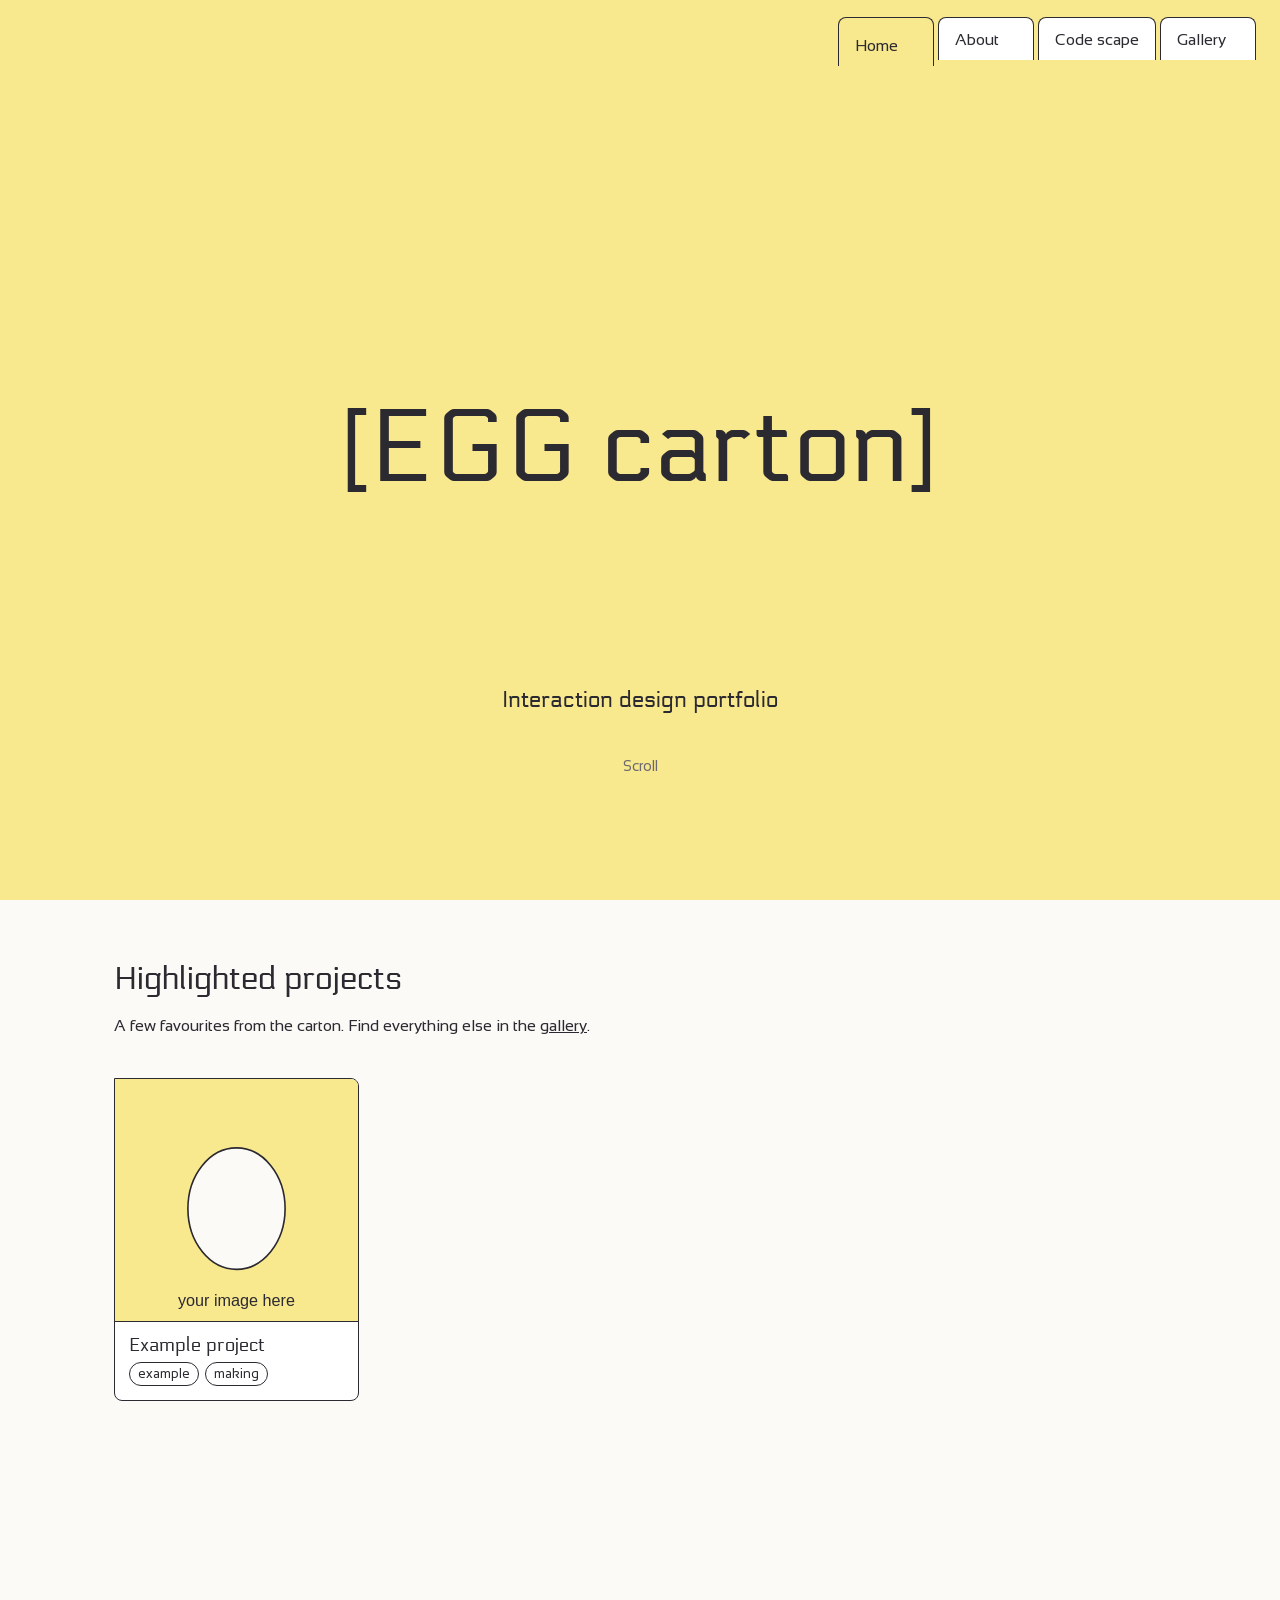
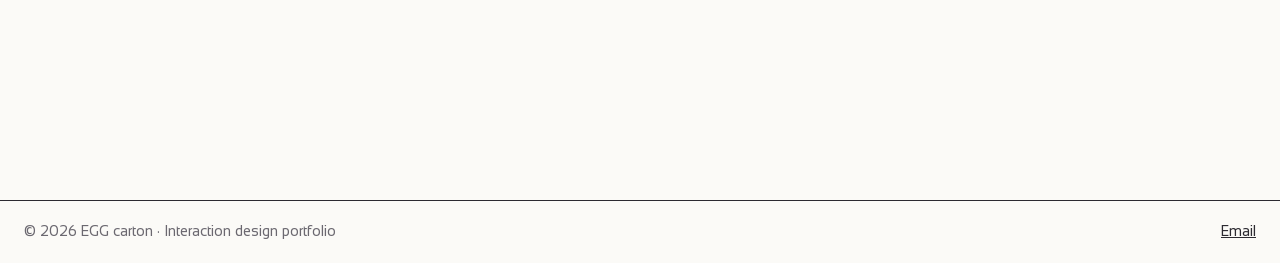
<file: index.html>
<!doctype html>
<html lang="en">
  <head>
    <meta charset="UTF-8" />
    <meta name="viewport" content="width=device-width, initial-scale=1.0" />
    <title>EGG carton</title>
    <link rel="icon" type="image/png" href="images/favicon.png" />
    <link rel="stylesheet" href="css/base.css" />
    <link rel="stylesheet" href="css/nav.css" />
    <link rel="stylesheet" href="css/cards.css" />
    <link rel="stylesheet" href="css/landing.css" />
  </head>
  <body class="landing">
    <header>
      <a class="logo" href="./index.html">[EGG carton]</a>
      <nav aria-label="Pages">
        <ul>
          <li class="home"><a href="./index.html" aria-current="page">Home</a></li>
          <li class="about"><a href="./about.html">About</a></li>
          <li class="code"><a href="./codescape.html">Code scape</a></li>
          <li class="gallery"><a href="./gallery.html">Gallery</a></li>
        </ul>
      </nav>
    </header>

    <!-- intro graphic: the logo starts big in the middle and shrinks into the header as you scroll -->
    <section class="hero" aria-label="Introduction">
      <p class="hero-tagline">Interaction design portfolio</p>
      <p class="hero-hint">Scroll</p>
    </section>

    <main>
      <section class="page-intro">
        <h2>Highlighted projects</h2>
        <p>
          A few favourites from the carton. Find everything else in the
          <a href="./gallery.html">gallery</a>.
        </p>
      </section>

      <!-- filled by js/landing.js with projects marked  featured: true -->
      <div class="card-grid" id="featured"></div>
    </main>

    <footer>
      <span>&copy; 2026 EGG carton &middot; Interaction design portfolio</span>
      <a href="mailto:geldeneg@gmail.com">Email</a>
    </footer>
    <script src="content/projects.js"></script>
    <script src="js/cards.js"></script>
    <script src="js/lightbox.js"></script>
    <script src="js/landing.js"></script>
  </body>
</html>
</file>
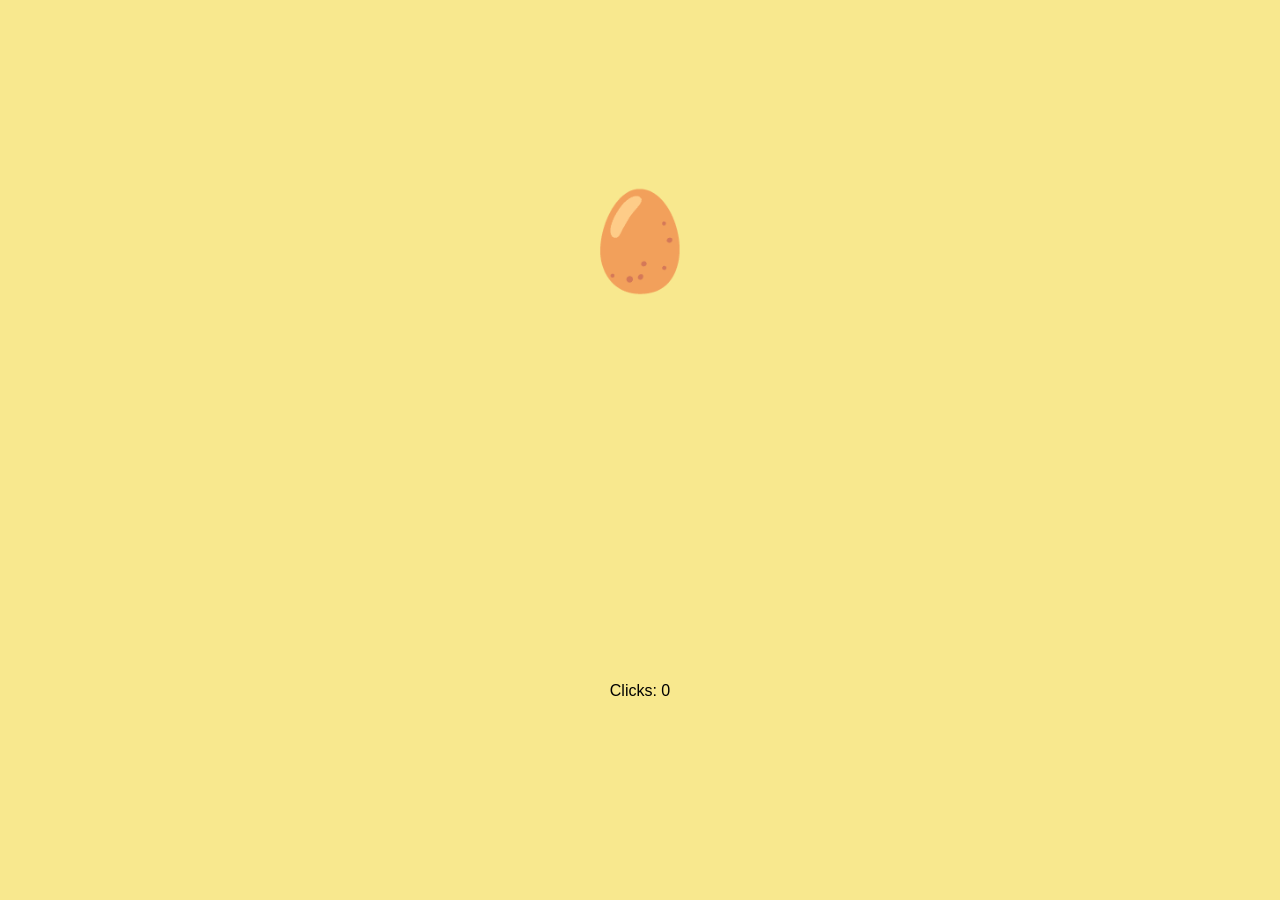
<file: codescape/example/index.html>
<!doctype html>
<html lang="en">
  <head>
    <meta charset="UTF-8" />
    <meta name="viewport" content="width=device-width, initial-scale=1.0" />
    <title>Example code toy</title>
    <link rel="stylesheet" href="style.css" />
  </head>
  <body>
    <!-- EXAMPLE: each code project lives in its own folder in codescape/ -->
    <button id="egg" type="button">🥚</button>
    <p>Clicks: <span id="count">0</span></p>
    <script src="script.js"></script>
  </body>
</html>
</file>
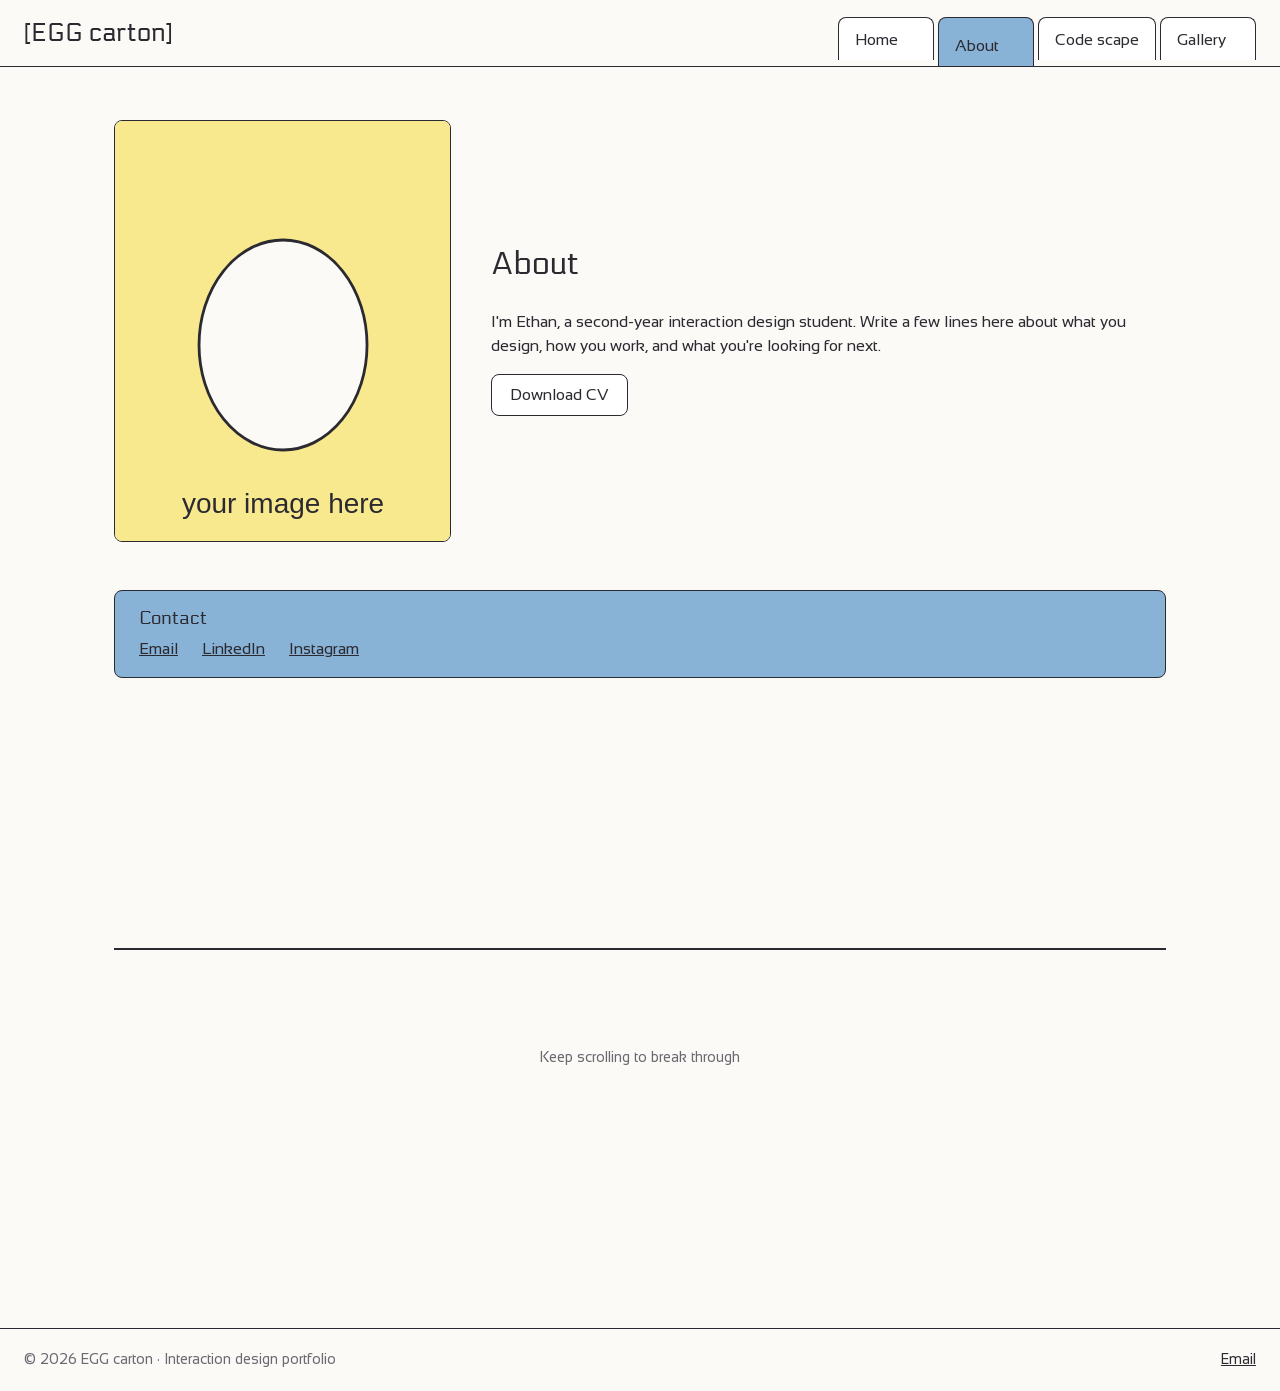
<file: about.html>
<!doctype html>
<html lang="en">
  <head>
    <meta charset="UTF-8" />
    <meta name="viewport" content="width=device-width, initial-scale=1.0" />
    <title>About | EGG carton</title>
    <link rel="icon" type="image/png" href="images/favicon.png" />
    <link rel="stylesheet" href="css/base.css" />
    <link rel="stylesheet" href="css/nav.css" />
    <link rel="stylesheet" href="css/cards.css" />
    <link rel="stylesheet" href="css/about.css" />
  </head>
  <body>
    <header>
      <a class="logo" href="./index.html">[EGG carton]</a>
      <nav aria-label="Pages">
        <ul>
          <li class="home"><a href="./index.html">Home</a></li>
          <li class="about"><a href="./about.html" aria-current="page">About</a></li>
          <li class="code"><a href="./codescape.html">Code scape</a></li>
          <li class="gallery"><a href="./gallery.html">Gallery</a></li>
        </ul>
      </nav>
    </header>
    <main>
      <section class="about-me">
        <!-- add a photo of yourself: images/me.jpg -->
        <img class="portrait" src="images/projects/example/cover.svg" alt="Portrait" />
        <div>
          <h2>About</h2>
          <p>
            I'm Ethan, a second-year interaction design student. Write a few
            lines here about what you design, how you work, and what you're
            looking for next.
          </p>
          <a class="btn" href="cv/CV.pdf" download>Download CV</a>
        </div>
      </section>

      <section class="contact" aria-label="Contact">
        <h3>Contact</h3>
        <ul>
          <li><a href="mailto:geldeneg@gmail.com">Email</a></li>
          <li><a href="https://www.linkedin.com/in/ethan-geldenhuys-aaa3a425a/">LinkedIn</a></li>
          <!-- add your project Instagram link here -->
          <li><a href="#">Instagram</a></li>
        </ul>
      </section>

      <!-- the wall: keep scrolling (or click it) to break through to the hobby section -->
      <div class="barrier" id="barrier" role="button" tabindex="0" aria-controls="hobby" aria-expanded="false">
        <svg class="crack" viewBox="0 0 400 120" aria-hidden="true">
          <path pathLength="1" d="M200 0 L190 30 L215 55 L195 80 L205 120" />
          <path pathLength="1" d="M190 30 L150 45 L120 40" />
          <path pathLength="1" d="M215 55 L260 60 L290 85" />
          <path pathLength="1" d="M195 80 L160 95 L140 120" />
        </svg>
        <p class="barrier-label">Keep scrolling to break through</p>
      </div>

      <section class="hobby" id="hobby" hidden>
        <h2>Off the clock</h2>
        <p>Scale models and miniatures: where I learned to make things with my hands.</p>

        <!-- before & after slider: set the photos at the bottom of content/projects.js -->
        <div class="before-after">
          <div class="ba-frame" id="ba-frame" tabindex="0" aria-label="Before and after comparison. Use the arrow keys to move the line.">
            <img id="ba-before" alt="Before" />
            <div class="ba-after" id="ba-after"><img id="ba-after-img" alt="After" /></div>
            <div class="ba-line" id="ba-line"></div>
          </div>
          <div>
            <h3 id="ba-title"></h3>
            <p id="ba-text"></p>
          </div>
        </div>

        <!-- filled by js/about.js with projects marked  hobby: true -->
        <div class="card-grid" id="hobby-grid"></div>
      </section>
    </main>

    <footer>
      <span>&copy; 2026 EGG carton &middot; Interaction design portfolio</span>
      <a href="mailto:geldeneg@gmail.com">Email</a>
    </footer>
    <script src="content/projects.js"></script>
    <script src="js/cards.js"></script>
    <script src="js/lightbox.js"></script>
    <script src="js/before-after.js"></script>
    <script src="js/breakthrough.js"></script>
    <script src="js/about.js"></script>
  </body>
</html>
</file>
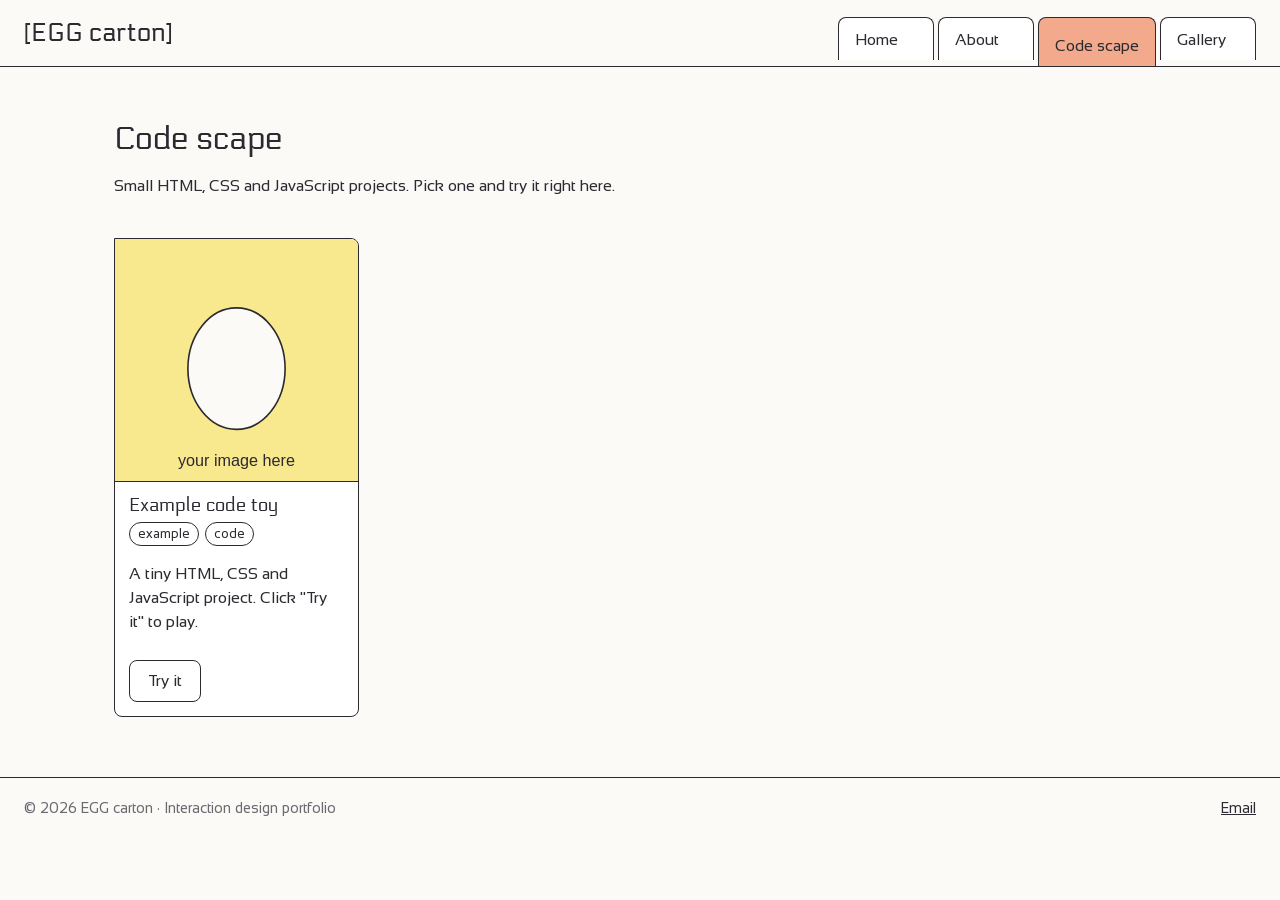
<file: codescape.html>
<!doctype html>
<html lang="en">
  <head>
    <meta charset="UTF-8" />
    <meta name="viewport" content="width=device-width, initial-scale=1.0" />
    <title>Code scape | EGG carton</title>
    <link rel="icon" type="image/png" href="images/favicon.png" />
    <link rel="stylesheet" href="css/base.css" />
    <link rel="stylesheet" href="css/nav.css" />
    <link rel="stylesheet" href="css/cards.css" />
    <link rel="stylesheet" href="css/codescape.css" />
  </head>
  <body>
    <header>
      <a class="logo" href="./index.html">[EGG carton]</a>
      <nav aria-label="Pages">
        <ul>
          <li class="home"><a href="./index.html">Home</a></li>
          <li class="about"><a href="./about.html">About</a></li>
          <li class="code"><a href="./codescape.html" aria-current="page">Code scape</a></li>
          <li class="gallery"><a href="./gallery.html">Gallery</a></li>
        </ul>
      </nav>
    </header>
    <main>
      <section class="page-intro">
        <h2>Code scape</h2>
        <p>Small HTML, CSS and JavaScript projects. Pick one and try it right here.</p>
      </section>

      <!-- filled by js/codescape.js with projects that have a  play  link -->
      <div class="card-grid" id="code-grid"></div>
    </main>

    <!-- the player: shows a code project inside the page -->
    <div class="player" id="player" role="dialog" aria-modal="true" aria-labelledby="player-title">
      <div class="player-bar">
        <h2 id="player-title"></h2>
        <a class="btn" id="player-open" target="_blank">Open in new tab</a>
        <button class="btn" id="player-close" type="button">Close</button>
      </div>
      <iframe id="player-frame" title="Code project"></iframe>
    </div>

    <footer>
      <span>&copy; 2026 EGG carton &middot; Interaction design portfolio</span>
      <a href="mailto:geldeneg@gmail.com">Email</a>
    </footer>
    <script src="content/projects.js"></script>
    <script src="js/cards.js"></script>
    <script src="js/codescape.js"></script>
  </body>
</html>
</file>
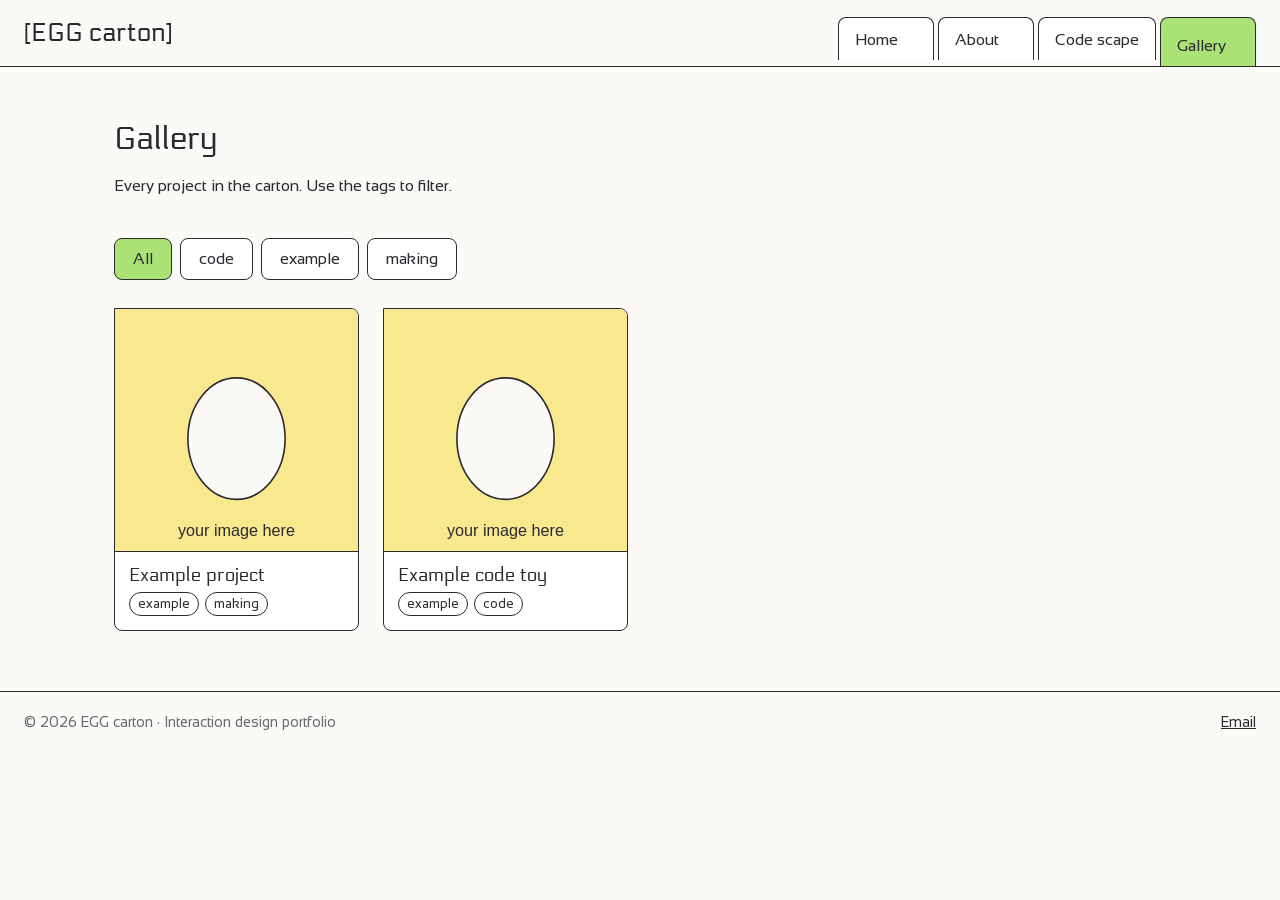
<file: gallery.html>
<!doctype html>
<html lang="en">
  <head>
    <meta charset="UTF-8" />
    <meta name="viewport" content="width=device-width, initial-scale=1.0" />
    <title>Gallery | EGG carton</title>
    <link rel="icon" type="image/png" href="images/favicon.png" />
    <link rel="stylesheet" href="css/base.css" />
    <link rel="stylesheet" href="css/nav.css" />
    <link rel="stylesheet" href="css/cards.css" />
    <link rel="stylesheet" href="css/gallery.css" />
  </head>
  <body>
    <header>
      <a class="logo" href="./index.html">[EGG carton]</a>
      <nav aria-label="Pages">
        <ul>
          <li class="home"><a href="./index.html">Home</a></li>
          <li class="about"><a href="./about.html">About</a></li>
          <li class="code"><a href="./codescape.html">Code scape</a></li>
          <li class="gallery"><a href="./gallery.html" aria-current="page">Gallery</a></li>
        </ul>
      </nav>
    </header>
    <main>
      <section class="page-intro">
        <h2>Gallery</h2>
        <p>Every project in the carton. Use the tags to filter.</p>
      </section>

      <!-- filled by js/gallery.js: one button per tag used in content/projects.js -->
      <div class="filters" id="filters" role="group" aria-label="Filter by tag"></div>

      <div class="card-grid" id="gallery-grid"></div>
    </main>

    <footer>
      <span>&copy; 2026 EGG carton &middot; Interaction design portfolio</span>
      <a href="mailto:geldeneg@gmail.com">Email</a>
    </footer>
    <script src="content/projects.js"></script>
    <script src="js/cards.js"></script>
    <script src="js/lightbox.js"></script>
    <script src="js/gallery.js"></script>
  </body>
</html>
</file>
<file: css/base.css>
/* base.css: fonts, colours and plain text styles used on every page */
@import url("https://fonts.googleapis.com/css2?family=Electrolize&family=Sansation:wght@300;400;700&display=swap");

:root {
  --title-font: "Electrolize", sans-serif;
  --text-font: "Sansation", sans-serif;

  --ink: #2c2a31;
  --ink-soft: #6b6870;
  --paper: #fbfaf7;
  --line: #2c2a31;

  /* one colour per page tab */
  --home-colour: #f8e88e;
  --about-colour: #88b3d7;
  --code-colour: #f2a98c;
  --gallery-colour: #abe275;

  --accent: #ffbe46; /* hover / highlight colour */
  --radius: 8px;
}

* {
  box-sizing: border-box;
}

body {
  margin: 0;
  font-family: var(--text-font);
  color: var(--ink);
  background-color: var(--paper);
  line-height: 1.5;
}

h1,
h2,
h3,
h4 {
  font-family: var(--title-font);
  font-weight: 400;
  line-height: 1.2;
}

a {
  color: var(--ink);
}

a:hover {
  color: var(--ink-soft);
}

img {
  max-width: 100%;
  display: block;
}

main {
  max-width: 1100px;
  margin: 0 auto;
  padding: 120px 24px 60px;
}

footer {
  border-top: 1px solid var(--line);
  padding: 20px 24px;
  display: flex;
  justify-content: space-between;
  flex-wrap: wrap;
  gap: 8px;
  font-size: 0.9rem;
  color: var(--ink-soft);
}

.page-intro {
  max-width: 640px;
  margin-bottom: 40px;
}

.page-intro h2 {
  font-size: 2rem;
  margin: 0 0 8px;
}

.btn {
  display: inline-block;
  padding: 8px 18px;
  border: 1px solid var(--line);
  border-radius: var(--radius);
  background: white;
  font: inherit;
  color: var(--ink);
  text-decoration: none;
  cursor: pointer;
}

.btn:hover {
  background: var(--accent);
  color: var(--ink);
}

@media (prefers-reduced-motion: reduce) {
  * {
    transition: none !important;
    animation: none !important;
  }
}
</file>
<file: css/nav.css>
/* nav.css: the header with the logo and the folder-tab page links */
header {
  position: fixed;
  top: 0;
  left: 0;
  right: 0;
  z-index: 100;
  display: flex;
  justify-content: space-between;
  align-items: flex-end;
  padding: 0 24px;
  background: var(--paper);
  border-bottom: 1px solid var(--line);
}

.logo {
  font-family: var(--title-font);
  font-size: 1.6rem;
  text-decoration: none;
  color: var(--ink);
  padding: 14px 0;
  white-space: nowrap;
}

nav ul {
  display: flex;
  gap: 4px;
  margin: 0;
  padding: 0;
  list-style: none;
}

/* each link looks like the tab of a paper folder */
nav a {
  display: block;
  min-width: 96px;
  padding: 10px 16px 8px;
  border: 1px solid var(--line);
  border-bottom: none;
  border-radius: var(--radius) var(--radius) 0 0;
  text-decoration: none;
  background: white;
  white-space: nowrap;
  transition: padding-top 0.2s ease;
}

nav a:hover {
  padding-top: 4px;
  color: var(--ink);
}

nav .home a:hover,
nav .home a[aria-current="page"] {
  background: var(--home-colour);
}
nav .about a:hover,
nav .about a[aria-current="page"] {
  background: var(--about-colour);
}
nav .code a:hover,
nav .code a[aria-current="page"] {
  background: var(--code-colour);
}
nav .gallery a:hover,
nav .gallery a[aria-current="page"] {
  background: var(--gallery-colour);
}

/* the current page's tab sits a little taller */
nav a[aria-current="page"] {
  padding-top: 16px;
}

@media (max-width: 640px) {
  header {
    padding: 0 12px;
  }
  .logo {
    font-size: 1.1rem;
  }
  nav a {
    min-width: 0;
    padding: 8px 8px 6px;
    font-size: 0.85rem;
  }
  nav a[aria-current="page"] {
    padding-top: 12px;
  }
}
</file>
<file: css/landing.css>
/* landing.css: the intro graphic on the home page */

/* the header fades in as the logo shrinks into it (--p goes 0 to 1 while scrolling) */
.landing header {
  background: rgba(251, 250, 247, var(--p, 1));
  border-bottom-color: rgba(44, 42, 49, var(--p, 1));
}

.landing .logo {
  transform-origin: top left;
}

.hero {
  height: 100vh;
  display: flex;
  flex-direction: column;
  align-items: center;
  justify-content: flex-end;
  padding-bottom: 12vh;
  background: var(--home-colour);
  opacity: calc(1 - var(--p, 0));
}

.hero-tagline {
  font-family: var(--title-font);
  font-size: 1.4rem;
  margin: 0 0 24px;
}

.hero-hint {
  font-size: 0.9rem;
  color: var(--ink-soft);
  animation: nudge 1.6s ease-in-out infinite;
}

@keyframes nudge {
  50% {
    transform: translateY(6px);
  }
}

.landing main {
  padding-top: 60px;
  min-height: 100vh; /* always leaves room to scroll the logo all the way in */
}
</file>
<file: codescape/example/style.css>
body {
  display: grid;
  place-items: center;
  min-height: 100vh;
  margin: 0;
  font-family: sans-serif;
  background: #f8e88e;
}
#egg {
  font-size: 6rem;
  background: none;
  border: none;
  cursor: pointer;
}
#egg:active {
  transform: scale(0.9);
}
</file>
<file: css/about.css>
/* about.css: about section, contact, the break-through wall and the hobby section */
.about-me {
  display: grid;
  grid-template-columns: 1fr 2fr;
  gap: 40px;
  align-items: center;
}

.portrait {
  width: 100%;
  aspect-ratio: 4 / 5;
  object-fit: cover;
  border: 1px solid var(--line);
  border-radius: var(--radius);
}

.about-me h2 {
  font-size: 2rem;
  margin-top: 0;
}

.contact {
  margin: 48px 0 0;
  padding: 16px 24px;
  border: 1px solid var(--line);
  border-radius: var(--radius);
  background: var(--about-colour);
}

.contact h3 {
  margin: 0 0 8px;
}

.contact ul {
  display: flex;
  flex-wrap: wrap;
  gap: 24px;
  margin: 0;
  padding: 0;
  list-style: none;
}

/* the wall: --crack goes from 0 to 1 as you push against it */
.barrier {
  margin: 30vh 0 20vh;
  height: 140px;
  display: flex;
  flex-direction: column;
  align-items: center;
  justify-content: center;
  border-top: 2px solid var(--line);
  cursor: pointer;
  transform: translateY(calc(var(--crack, 0) * 18px));
}

.barrier.shake {
  animation: shake 0.15s;
}

@keyframes shake {
  25% {
    translate: -3px 0;
  }
  75% {
    translate: 3px 0;
  }
}

.crack {
  width: 260px;
  height: 80px;
  margin-top: -2px;
}

.crack path {
  fill: none;
  stroke: var(--line);
  stroke-width: 2;
  stroke-dasharray: 1;
  stroke-dashoffset: calc(1 - var(--crack, 0));
}

.barrier-label {
  font-size: 0.9rem;
  color: var(--ink-soft);
}

.barrier.broken {
  display: none;
}

.hobby {
  padding-top: 40px;
  animation: rise 0.6s ease-out;
}

@keyframes rise {
  from {
    opacity: 0;
    transform: translateY(40px);
  }
}

/* before & after slider */
.before-after {
  display: grid;
  grid-template-columns: auto 1fr;
  gap: 40px;
  align-items: center;
  margin: 32px 0 48px;
}

.ba-frame {
  position: relative;
  width: 350px;
  max-width: 100%;
  aspect-ratio: 7 / 8;
  overflow: hidden;
  border: 1px solid var(--line);
  border-radius: var(--radius);
  cursor: ew-resize;
  user-select: none;
  touch-action: pan-y;
}

.ba-frame img {
  position: absolute;
  inset: 0;
  width: 100%;
  height: 100%;
  object-fit: cover;
  pointer-events: none;
}

.ba-after {
  position: absolute;
  inset: 0;
}

.ba-line {
  position: absolute;
  top: 0;
  bottom: 0;
  width: 3px;
  background: var(--accent);
  transform: translateX(-50%);
  pointer-events: none;
}

@media (max-width: 760px) {
  .about-me,
  .before-after {
    grid-template-columns: 1fr;
  }
  .portrait {
    max-width: 280px;
  }
}
</file>
<file: css/codescape.css>
/* codescape.css: code project cards and the player that runs them */
.code-card .btn {
  margin-top: 10px;
}

.player {
  position: fixed;
  inset: 0;
  z-index: 200;
  display: none;
  flex-direction: column;
  background: var(--paper);
}

.player.open {
  display: flex;
}

.player-bar {
  display: flex;
  align-items: center;
  gap: 12px;
  padding: 10px 24px;
  border-bottom: 1px solid var(--line);
  background: var(--code-colour);
}

.player-bar h2 {
  flex: 1;
  margin: 0;
  font-size: 1.2rem;
}

.player iframe {
  flex: 1;
  width: 100%;
  border: none;
  background: white;
}
</file>
<file: css/gallery.css>
/* gallery.css: tag filter buttons */
.filters {
  display: flex;
  flex-wrap: wrap;
  gap: 8px;
  margin-bottom: 28px;
}

.filters .btn[aria-pressed="true"] {
  background: var(--gallery-colour);
}
</file>
<file: css/cards.css>
/* cards.css: project cards and the pop-up viewer (lightbox), shared by several pages */
.card-grid {
  display: grid;
  grid-template-columns: repeat(auto-fill, minmax(240px, 1fr));
  gap: 24px;
}

.card {
  display: flex;
  flex-direction: column;
  text-align: left;
  padding: 0;
  border: 1px solid var(--line);
  border-radius: 0 var(--radius) var(--radius) var(--radius);
  background: white;
  font: inherit;
  color: inherit;
  cursor: pointer;
  overflow: hidden;
  transition: transform 0.2s ease, box-shadow 0.2s ease;
}

.card:hover,
.card:focus-visible {
  transform: translateY(-3px);
  box-shadow: 4px 4px 0 var(--accent);
}

.card img {
  width: 100%;
  aspect-ratio: 1 / 1;
  object-fit: cover;
  border-bottom: 1px solid var(--line);
}

.card-body {
  padding: 12px 14px 14px;
}

.card h3 {
  margin: 0 0 6px;
  font-size: 1.15rem;
}

.tags {
  display: flex;
  flex-wrap: wrap;
  gap: 6px;
  margin: 0;
  padding: 0;
  list-style: none;
}

.tags li {
  font-size: 0.8rem;
  padding: 1px 8px;
  border: 1px solid var(--line);
  border-radius: 20px;
}

/* lightbox: the pop-up that shows a whole project */
.lightbox {
  position: fixed;
  inset: 0;
  z-index: 200;
  display: none;
  align-items: center;
  justify-content: center;
  padding: 24px;
  background: rgba(44, 42, 49, 0.7);
}

.lightbox.open {
  display: flex;
}

.lightbox-panel {
  position: relative;
  width: 100%;
  max-width: 1100px;
  max-height: 90vh;
  overflow-y: auto;
  display: grid;
  grid-template-columns: 1fr 2fr;
  gap: 24px;
  padding: 24px;
  background: var(--paper);
  border: 1px solid var(--line);
  border-radius: var(--radius);
}

.lightbox-text h2 {
  margin-top: 0;
}

.lightbox-text p {
  white-space: pre-line; /* keeps the line breaks you type in projects.js */
}

.lightbox-images {
  display: grid;
  grid-template-columns: repeat(auto-fill, minmax(260px, 1fr));
  gap: 10px;
}

.lightbox-close {
  position: absolute;
  top: 8px;
  right: 8px;
}

body.no-scroll {
  overflow: hidden;
}

@media (max-width: 760px) {
  .lightbox-panel {
    grid-template-columns: 1fr;
  }
}
</file>
